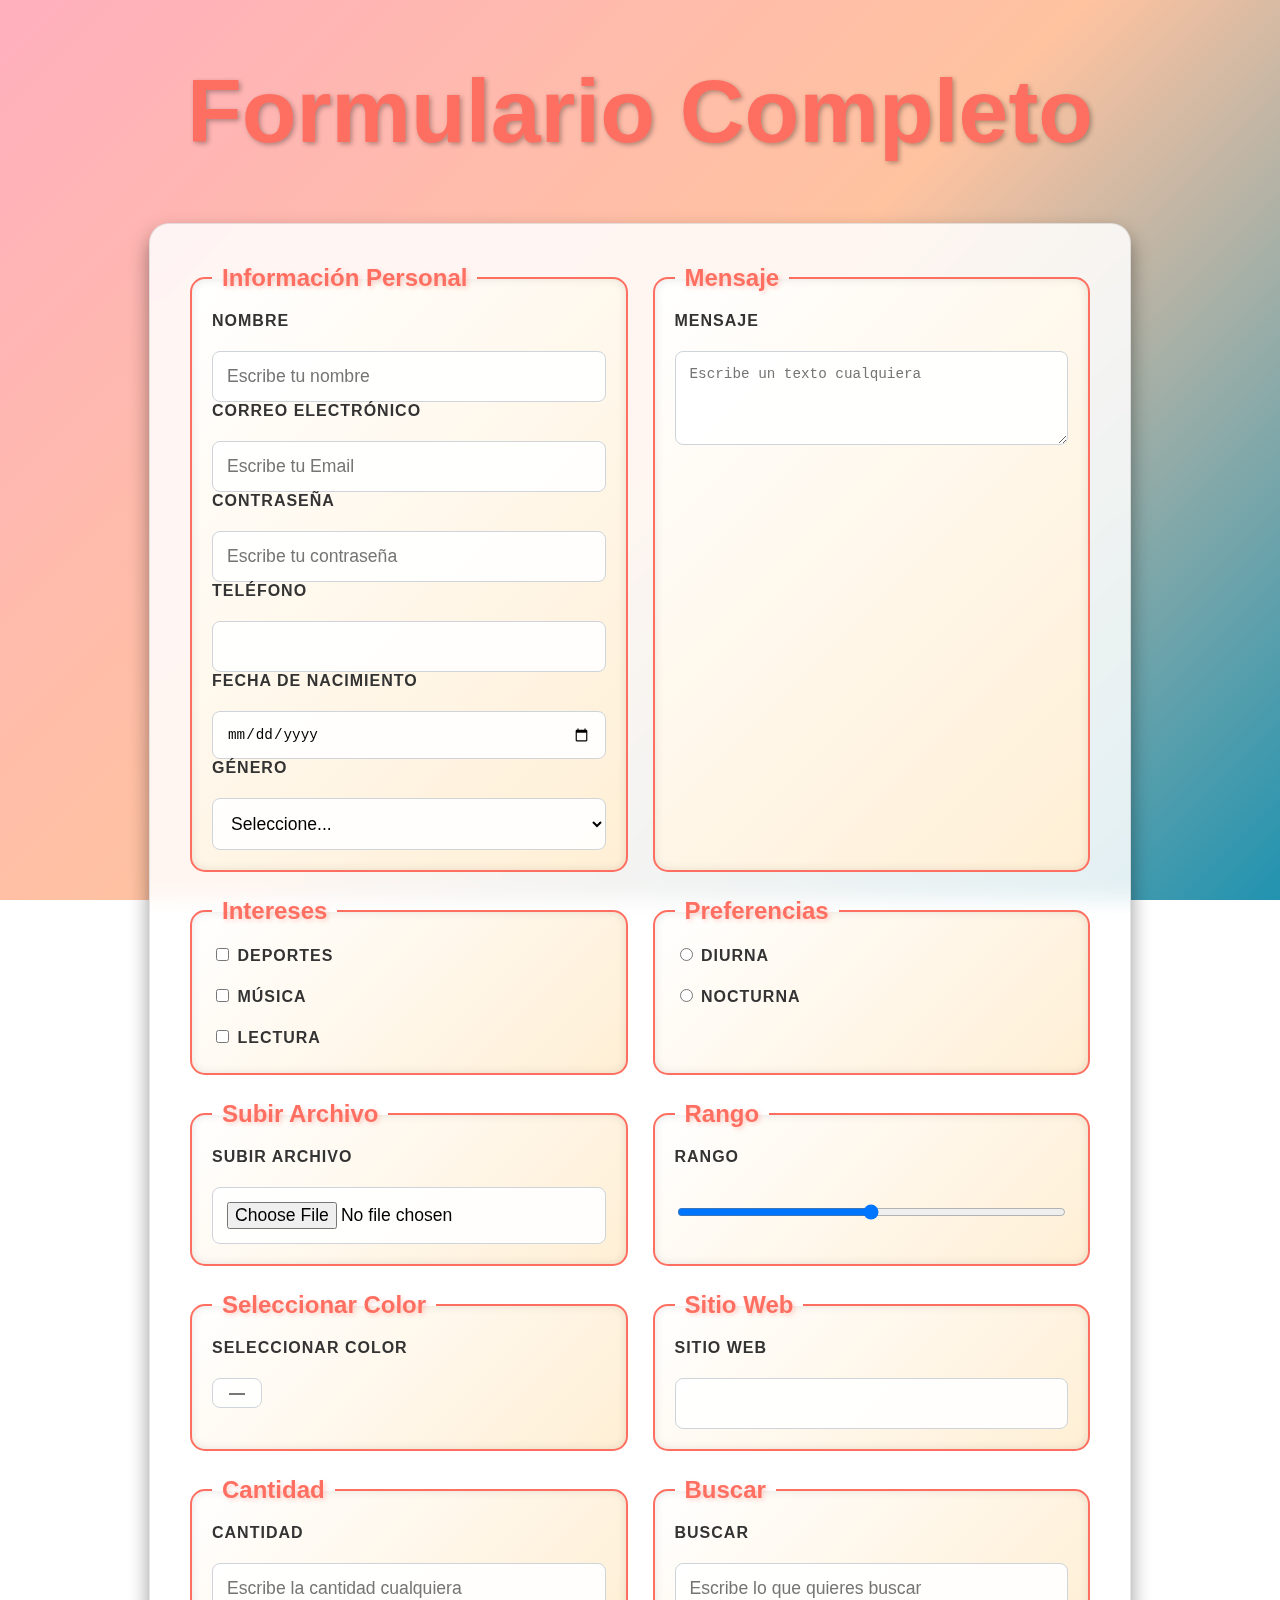
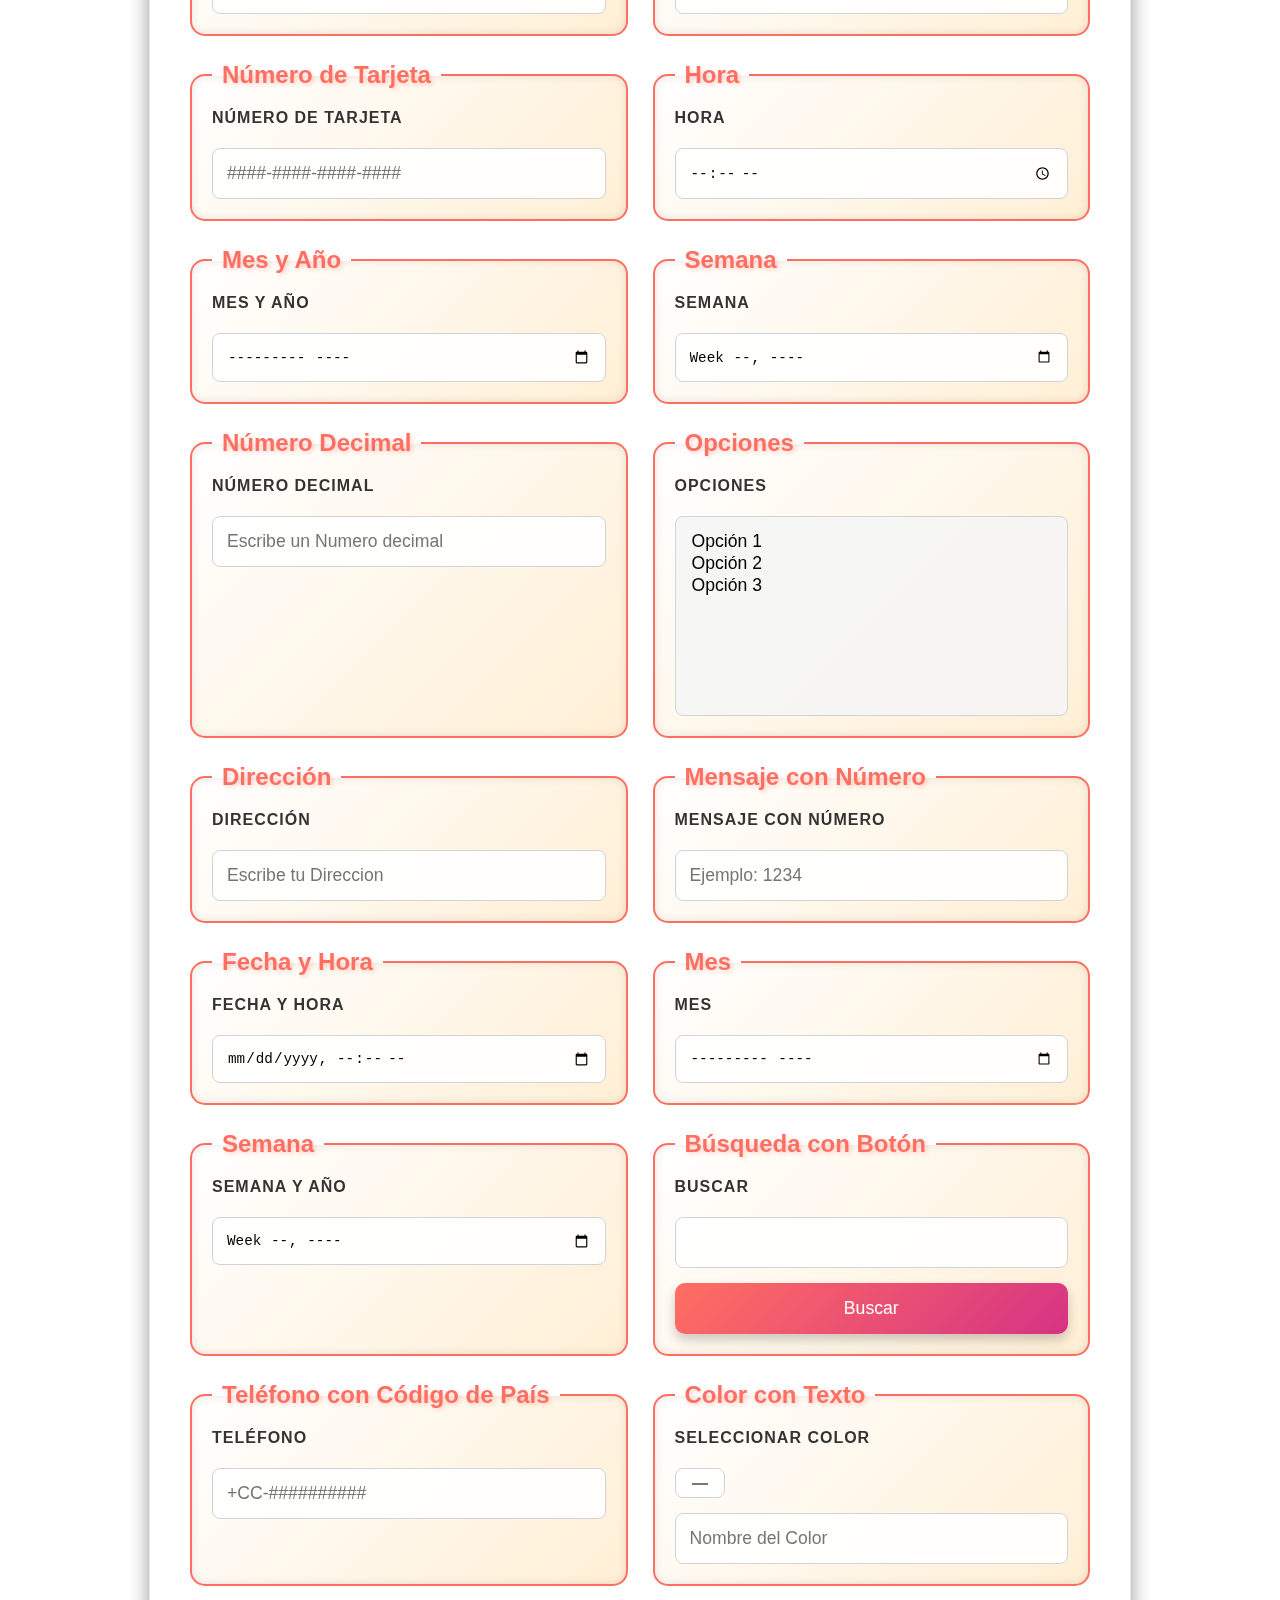
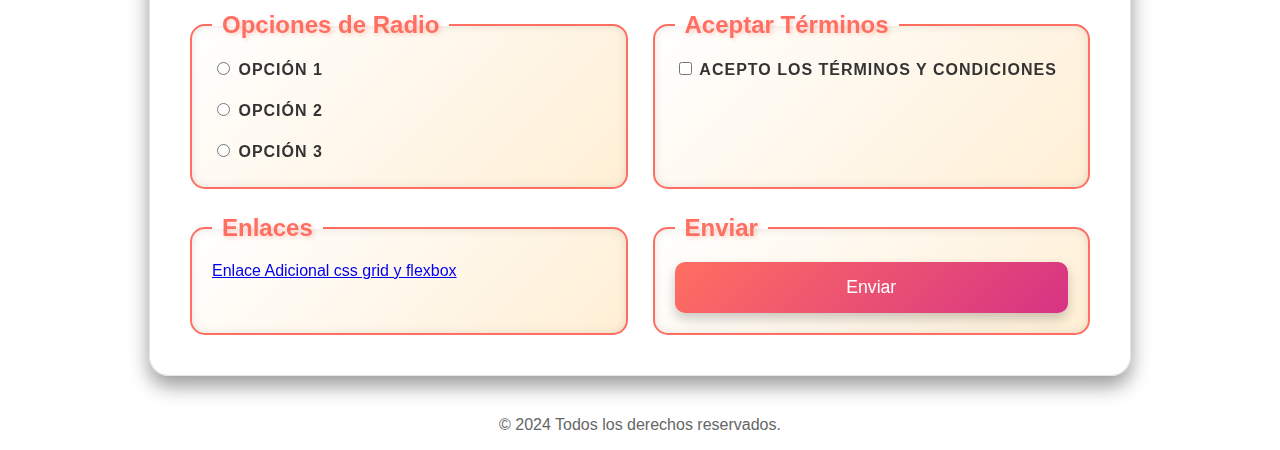
<file: index.html>
<!DOCTYPE html>
<html lang="es">
<head>
    <meta charset="UTF-8">
    <meta name="viewport" content="width=device-width, initial-scale=1.0">
    <title>Formulario Completo</title>
    <link rel="stylesheet" href="Style.css">
</head>
<body>
    
    <header>
        <h1>Formulario Completo</h1>
    </header>
    <main>
        <section class="container">
            <form action="#" method="post">
                <!-- Campo de texto -->
                <fieldset>
                    <legend>Información Personal</legend>
                    <div class="form-group">
                        <label for="nombre">Nombre</label>
                        <input type="text" id="nombre" name="nombre"  placeholder="Escribe tu nombre" required>
                    </div>

                    <!-- Campo de correo electrónico -->
                    <div class="form-group">
                        <label for="email">Correo Electrónico</label>
                        <input type="email" id="email" name="email" placeholder="Escribe tu Email" required>
                    </div>

                    <!-- Campo de contraseña -->
                    <div class="form-group">
                        <label for="password">Contraseña</label>
                        <input type="password" id="password" name="password" placeholder="Escribe tu contraseña"required>
                    </div>

                    <!-- Campo de número -->
                    <div class="form-group">
                        <label for="telefono">Teléfono</label>
                        <input type="tel" id="telefono" name="telefono" pattern="[0-9]{10}">
                    </div>

                    <!-- Campo de fecha -->
                    <div class="form-group">
                        <label for="fecha">Fecha de Nacimiento</label>
                        <input type="date" id="fecha" name="fecha">
                    </div>

                    <!-- Campo de selección -->
                    <div class="form-group">
                        <label for="genero">Género</label>
                        <select id="genero" name="genero">
                            <option value="">Seleccione...</option>
                            <option value="masculino">Masculino</option>
                            <option value="femenino">Femenino</option>
                            <option value="otro">Otro</option>
                        </select>
                    </div>
                </fieldset>

                <!-- Campo de área de texto -->
                <fieldset>
                    <legend>Mensaje</legend>
                    <div class="form-group">
                        <label for="mensaje">Mensaje</label>
                        <textarea id="mensaje" name="mensaje" rows="4" placeholder="Escribe un texto cualquiera"></textarea>
                    </div>
                </fieldset>

                <!-- Campos de selección múltiple -->
                <fieldset>
                    <legend>Intereses</legend>
                    <div class="form-group">
                        <label><input type="checkbox" name="intereses" value="deportes"> Deportes</label>
                        <label><input type="checkbox" name="intereses" value="musica"> Música</label>
                        <label><input type="checkbox" name="intereses" value="lectura"> Lectura</label>
                    </div>
                </fieldset>

                <!-- Botones de opción -->
                <fieldset>
                    <legend>Preferencias</legend>
                    <div class="form-group">
                        <label><input type="radio" name="preferencias" value="diurna"> Diurna</label>
                        <label><input type="radio" name="preferencias" value="nocturna"> Nocturna</label>
                    </div>
                </fieldset>

                <!-- Campo de archivo -->
                <fieldset>
                    <legend>Subir Archivo</legend>
                    <div class="form-group">
                        <label for="archivo">Subir Archivo</label>
                        <input type="file" id="archivo" name="archivo" placeholder="Sube tu archivo">
                    </div>
                </fieldset>

                <!-- Campo de rango -->
                <fieldset>
                    <legend>Rango</legend>
                    <div class="form-group">
                        <label for="rango">Rango</label>
                        <input type="range" id="rango" name="rango" min="0" max="100" step="1">
                    </div>
                </fieldset>

                <!-- Campo de color -->
                <fieldset>
                    <legend>Seleccionar Color</legend>
                    <div class="form-group">
                        <label for="color">Seleccionar Color</label>
                        <input type="color" id="color" name="color">
                    </div>
                </fieldset>

                <!-- Campo de URL -->
                <fieldset>
                    <legend>Sitio Web</legend>
                    <div class="form-group">
                        <label for="url">Sitio Web</label>
                        <input type="url" id="url" name="url">
                    </div>
                </fieldset>

                <!-- Campo de número con rango -->
                <fieldset>
                    <legend>Cantidad</legend>
                    <div class="form-group">
                        <label for="cantidad">Cantidad</label>
                        <input type="number" id="cantidad" name="cantidad" min="1" max="100" step="1"placeholder="Escribe la cantidad cualquiera">
                    </div>
                </fieldset>

                <!-- Campo de búsqueda -->
                <fieldset>
                    <legend>Buscar</legend>
                    <div class="form-group">
                        <label for="busqueda">Buscar</label>
                        <input type="search" id="busqueda" name="busqueda" placeholder="Escribe lo que quieres buscar">
                    </div>
                </fieldset>

                <!-- Campo de número con formato -->
                <fieldset>
                    <legend>Número de Tarjeta</legend>
                    <div class="form-group">
                        <label for="tarjeta">Número de Tarjeta</label>
                        <input type="text" id="tarjeta" name="tarjeta" pattern="\d{4}-\d{4}-\d{4}-\d{4}" placeholder="####-####-####-####">
                    </div>
                </fieldset>

                <!-- Campo de hora -->
                <fieldset>
                    <legend>Hora</legend>
                    <div class="form-group">
                        <label for="hora">Hora</label>
                        <input type="time" id="hora" name="hora">
                    </div>
                </fieldset>

                <!-- Campo de mes y año -->
                <fieldset>
                    <legend>Mes y Año</legend>
                    <div class="form-group">
                        <label for="mes-anio">Mes y Año</label>
                        <input type="month" id="mes-anio" name="mes-anio">
                    </div>
                </fieldset>

                <!-- Campo de semana -->
                <fieldset>
                    <legend>Semana</legend>
                    <div class="form-group">
                        <label for="semana">Semana</label>
                        <input type="week" id="semana" name="semana">
                    </div>
                </fieldset>

                <!-- Campo de número con decimales -->
                <fieldset>
                    <legend>Número Decimal</legend>
                    <div class="form-group">
                        <label for="decimal">Número Decimal</label>
                        <input type="number" id="decimal" name="decimal" step="0.01" placeholder="Escribe un Numero decimal">
                    </div>
                </fieldset>

                <!-- Campo de selección múltiple -->
                <fieldset>
                    <legend>Opciones</legend>
                    <div class="form-group">
                        <label for="opciones" >Opciones</label>
                        <select id="opciones" name="opciones[]" multiple>
                            <option value="opcion1">Opción 1</option>
                            <option value="opcion2">Opción 2</option>
                            <option value="opcion3">Opción 3</option>
                        </select>
                    </div>
                </fieldset>

                <!-- Campo de dirección -->
                <fieldset>
                    <legend>Dirección</legend>
                    <div class="form-group">
                        <label for="direccion" >Dirección</label>
                        <input type="text" id="direccion" name="direccion" placeholder="Escribe tu Direccion ">
                    </div>
                </fieldset>

                <!-- Campo de mensaje con número -->
                <fieldset>
                    <legend>Mensaje con Número</legend>
                    <div class="form-group">
                        <label for="mensaje-numero">Mensaje con Número</label>
                        <input type="text" id="mensaje-numero" name="mensaje-numero" placeholder="Ejemplo: 1234">
                    </div>
                </fieldset>

                <!-- Agregando más campos para duplicar opciones -->
                <!-- Campo de fecha y hora -->
                <fieldset>
                    <legend>Fecha y Hora</legend>
                    <div class="form-group">
                        <label for="fecha-hora">Fecha y Hora</label>
                        <input type="datetime-local" id="fecha-hora" name="fecha-hora">
                    </div>
                </fieldset>

                <!-- Campo de mes -->
                <fieldset>
                    <legend>Mes</legend>
                    <div class="form-group">
                        <label for="mes">Mes</label>
                        <input type="month" id="mes" name="mes">
                    </div>
                </fieldset>

                <!-- Campo de semana -->
                <fieldset>
                    <legend>Semana</legend>
                    <div class="form-group">
                        <label for="semana-ano">Semana y Año</label>
                        <input type="week" id="semana-ano" name="semana-ano">
                    </div>
                </fieldset>

                <!-- Campo de búsqueda con botón -->
                <fieldset>
                    <legend>Búsqueda con Botón</legend>
                    <div class="form-group">
                        <label for="busqueda-boton">Buscar</label>
                        <input type="search" id="busqueda-boton" name="busqueda-boton">
                        <button type="button">Buscar</button>
                    </div>
                </fieldset>

                <!-- Campo de número de teléfono con código de país -->
                <fieldset>
                    <legend>Teléfono con Código de País</legend>
                    <div class="form-group">
                        <label for="telefono-codigo">Teléfono</label>
                        <input type="tel" id="telefono-codigo" name="telefono-codigo" pattern="\+[0-9]{1,3}-[0-9]{10}" placeholder="+CC-##########">
                    </div>
                </fieldset>

                <!-- Campo de color con texto -->
                <fieldset>
                    <legend>Color con Texto</legend>
                    <div class="form-group">
                        <label for="color-texto">Seleccionar Color</label>
                        <input type="color" id="color-texto" name="color-texto">
                        <input type="text" id="color-nombre" name="color-nombre" placeholder="Nombre del Color">
                    </div>
                </fieldset>

                <!-- Campo de radio con etiquetas -->
                <fieldset>
                    <legend>Opciones de Radio</legend>
                    <div class="form-group">
                        <label><input type="radio" name="radio" value="opcion1"> Opción 1</label>
                        <label><input type="radio" name="radio" value="opcion2"> Opción 2</label>
                        <label><input type="radio" name="radio" value="opcion3"> Opción 3</label>
                    </div>
                </fieldset>

                <!-- Campo de chequeo -->
                <fieldset>
                    <legend>Aceptar Términos</legend>
                    <div class="form-group">
                        <label><input type="checkbox" name="terminos" required> Acepto los términos y condiciones</label>
                    </div>
                </fieldset>

                <!-- Campo de enlace -->
                <fieldset>
                    <legend>Enlaces</legend>
                    <div class="form-group">
                        <a href="https://andrewgo12.github.io/Css-Grid-y-Flecbox/">Enlace Adicional css grid y flexbox</a>
                    </div>
                </fieldset>

                <!-- Botón de envío -->
                <fieldset>
                    <legend>Enviar</legend>
                    <div class="form-group">
                        <button type="submit" placeholder="Presiona para enviar">Enviar</button>
                    </div>
                </fieldset>
            </form>
        </section>
        

    </main>
    <footer>
        <!-- Información adicional o derechos reservados -->
        <p>&copy; 2024 Todos los derechos reservados.</p>
    </footer>
</body>
</html>
</file>
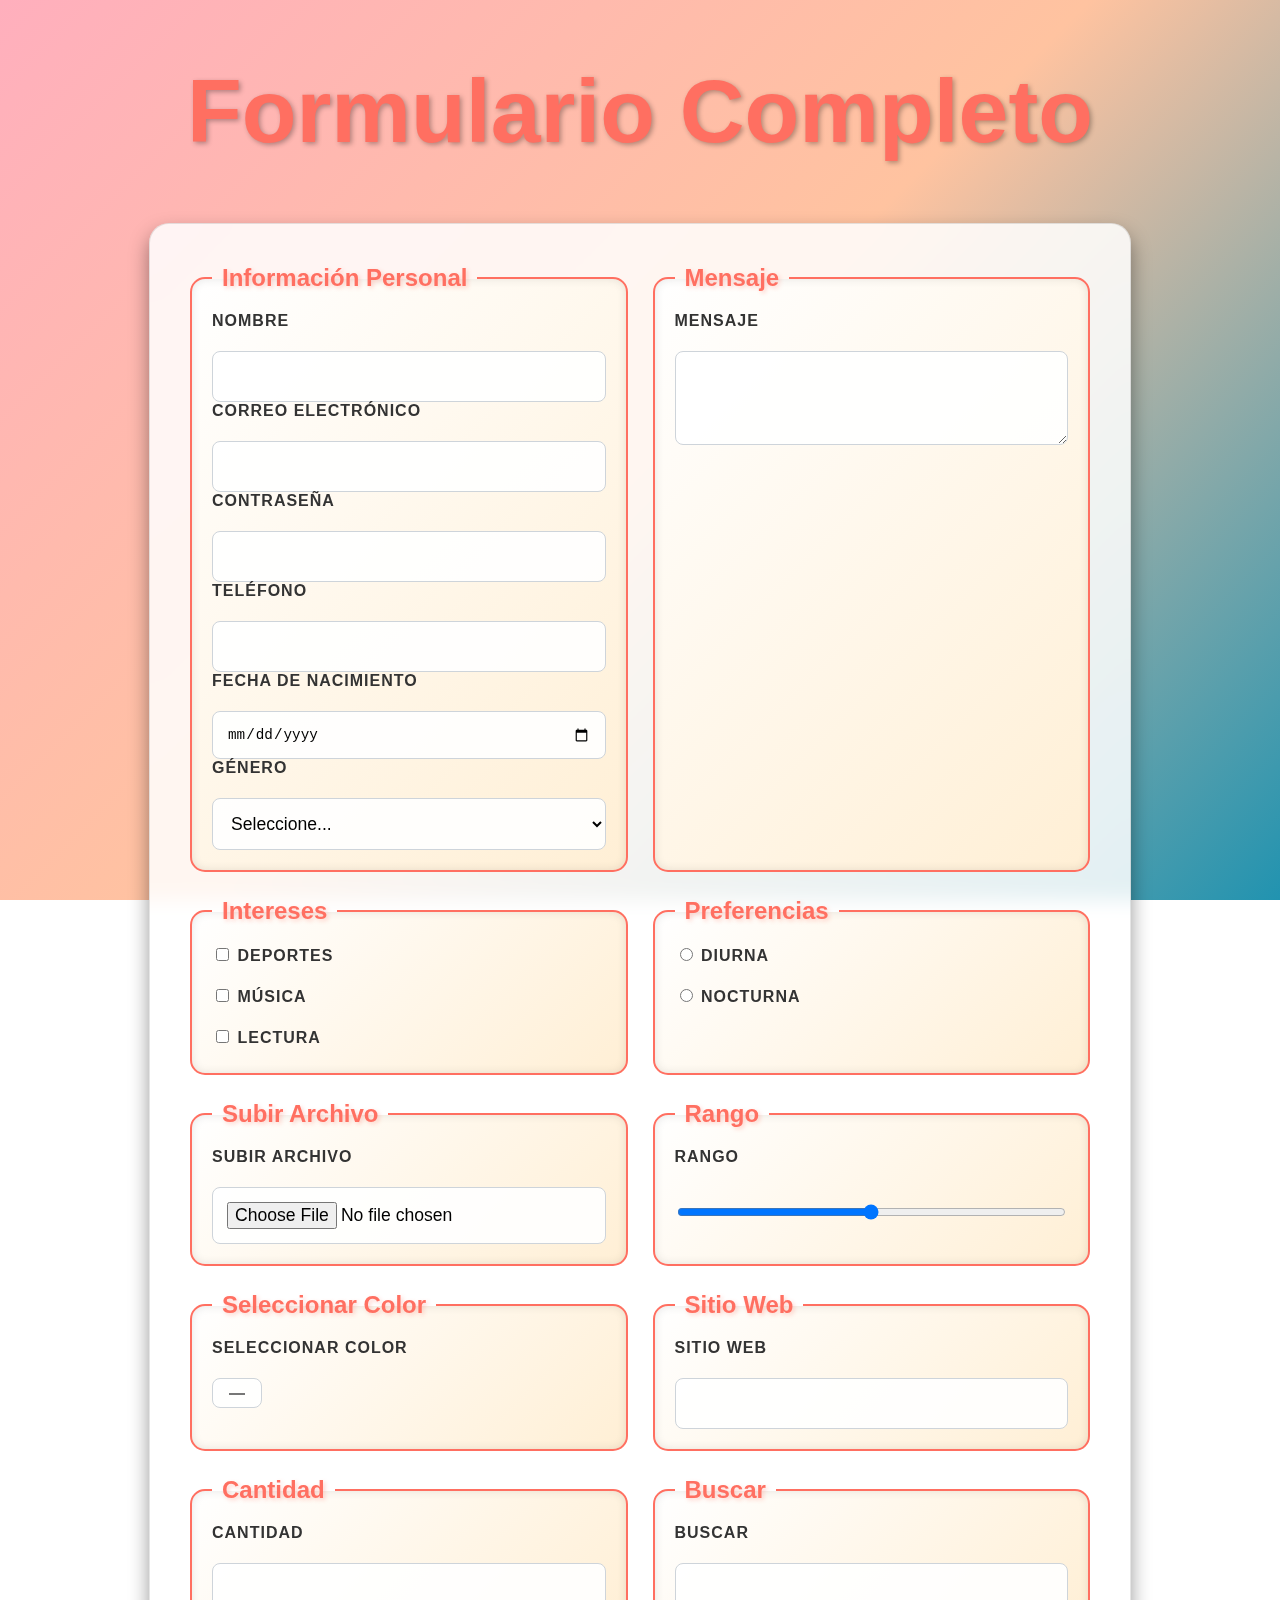
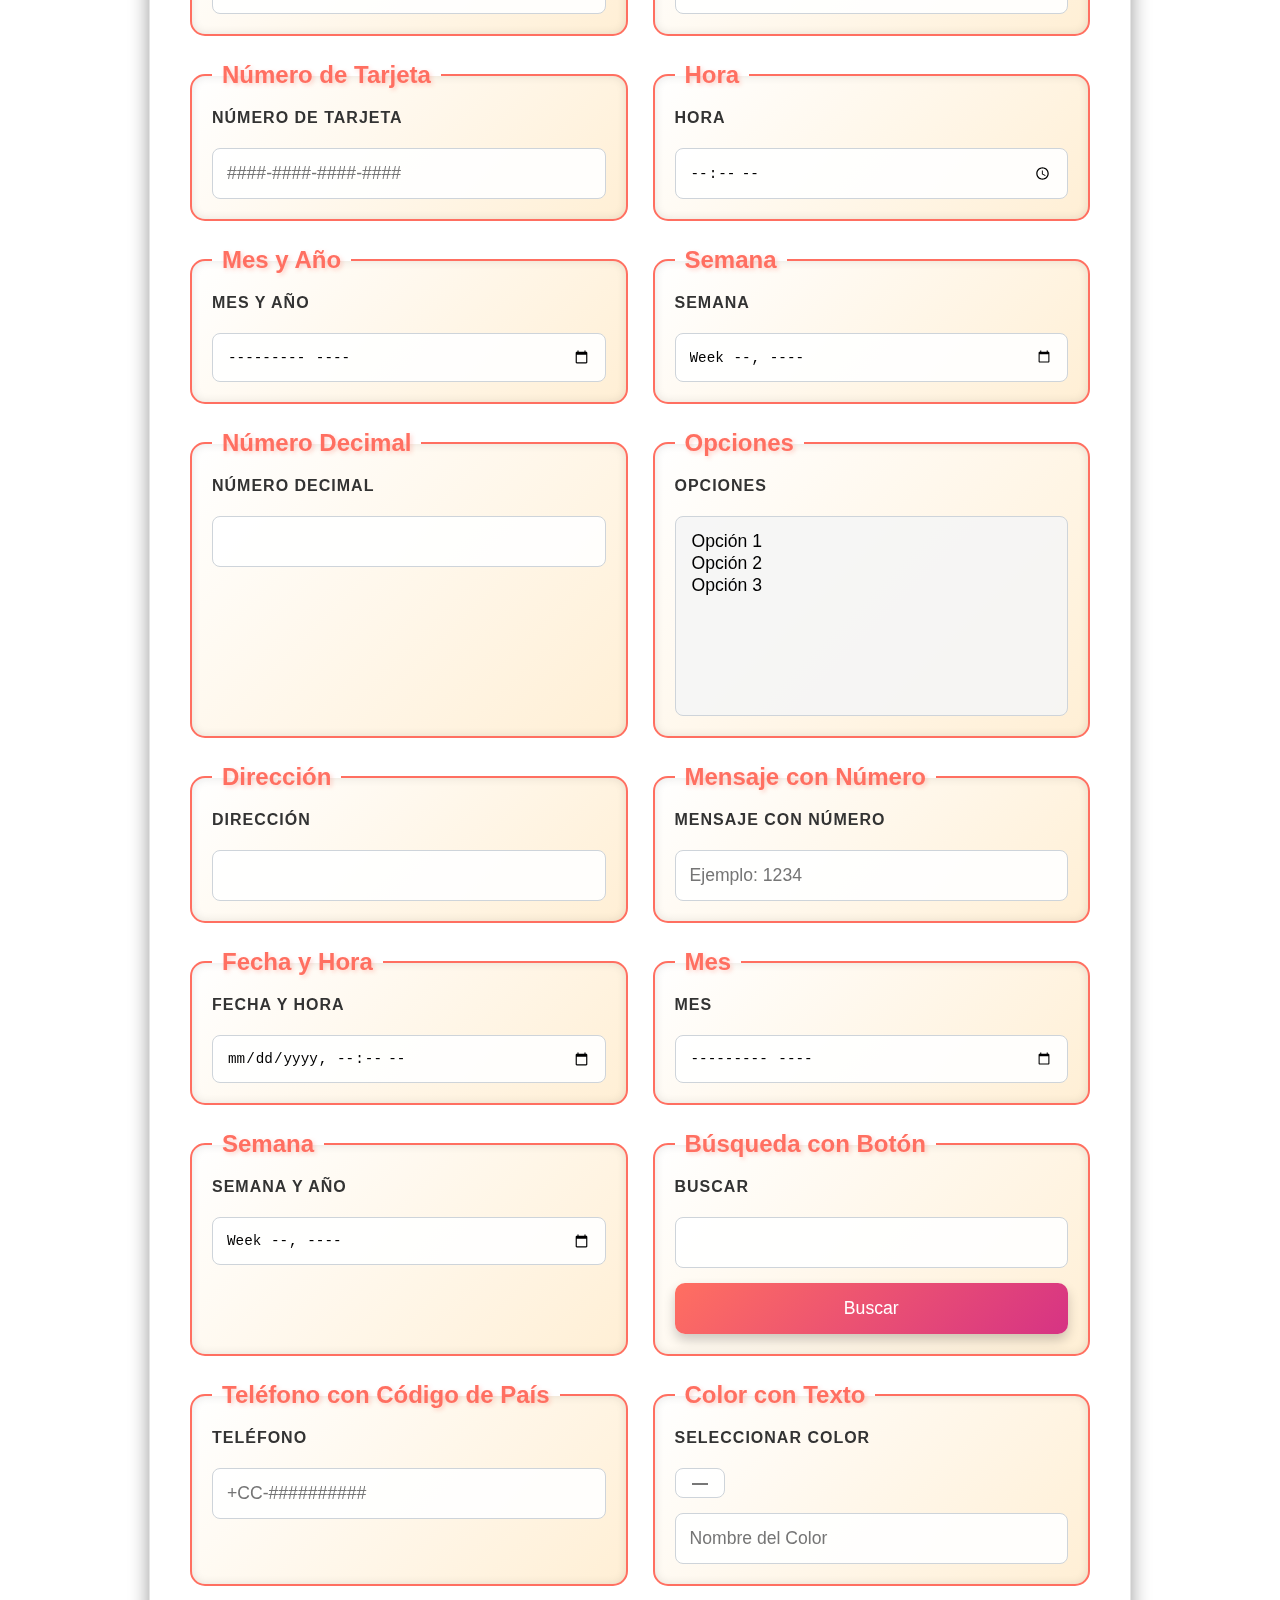
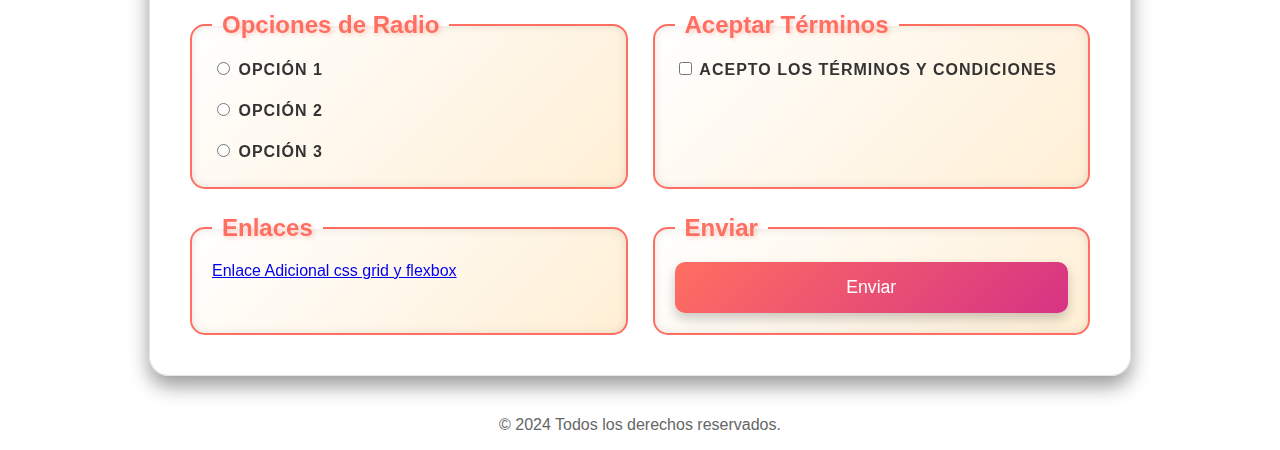
<file: formuladios.html>
<!DOCTYPE html>
<html lang="es">
<head>
    <meta charset="UTF-8">
    <meta name="viewport" content="width=device-width, initial-scale=1.0">
    <title>Formulario Completo</title>
    <link rel="stylesheet" href="Style.css">
</head>
<body>
    <header>
        <h1>Formulario Completo</h1>
    </header>
    <main>
        <section class="container">
            <form action="#" method="post">
                <!-- Campo de texto -->
                <fieldset>
                    <legend>Información Personal</legend>
                    <div class="form-group">
                        <label for="nombre">Nombre</label>
                        <input type="text" id="nombre" name="nombre" required>
                    </div>

                    <!-- Campo de correo electrónico -->
                    <div class="form-group">
                        <label for="email">Correo Electrónico</label>
                        <input type="email" id="email" name="email" required>
                    </div>

                    <!-- Campo de contraseña -->
                    <div class="form-group">
                        <label for="password">Contraseña</label>
                        <input type="password" id="password" name="password" required>
                    </div>

                    <!-- Campo de número -->
                    <div class="form-group">
                        <label for="telefono">Teléfono</label>
                        <input type="tel" id="telefono" name="telefono" pattern="[0-9]{10}">
                    </div>

                    <!-- Campo de fecha -->
                    <div class="form-group">
                        <label for="fecha">Fecha de Nacimiento</label>
                        <input type="date" id="fecha" name="fecha">
                    </div>

                    <!-- Campo de selección -->
                    <div class="form-group">
                        <label for="genero">Género</label>
                        <select id="genero" name="genero">
                            <option value="">Seleccione...</option>
                            <option value="masculino">Masculino</option>
                            <option value="femenino">Femenino</option>
                            <option value="otro">Otro</option>
                        </select>
                    </div>
                </fieldset>

                <!-- Campo de área de texto -->
                <fieldset>
                    <legend>Mensaje</legend>
                    <div class="form-group">
                        <label for="mensaje">Mensaje</label>
                        <textarea id="mensaje" name="mensaje" rows="4"></textarea>
                    </div>
                </fieldset>

                <!-- Campos de selección múltiple -->
                <fieldset>
                    <legend>Intereses</legend>
                    <div class="form-group">
                        <label><input type="checkbox" name="intereses" value="deportes"> Deportes</label>
                        <label><input type="checkbox" name="intereses" value="musica"> Música</label>
                        <label><input type="checkbox" name="intereses" value="lectura"> Lectura</label>
                    </div>
                </fieldset>

                <!-- Botones de opción -->
                <fieldset>
                    <legend>Preferencias</legend>
                    <div class="form-group">
                        <label><input type="radio" name="preferencias" value="diurna"> Diurna</label>
                        <label><input type="radio" name="preferencias" value="nocturna"> Nocturna</label>
                    </div>
                </fieldset>

                <!-- Campo de archivo -->
                <fieldset>
                    <legend>Subir Archivo</legend>
                    <div class="form-group">
                        <label for="archivo">Subir Archivo</label>
                        <input type="file" id="archivo" name="archivo">
                    </div>
                </fieldset>

                <!-- Campo de rango -->
                <fieldset>
                    <legend>Rango</legend>
                    <div class="form-group">
                        <label for="rango">Rango</label>
                        <input type="range" id="rango" name="rango" min="0" max="100" step="1">
                    </div>
                </fieldset>

                <!-- Campo de color -->
                <fieldset>
                    <legend>Seleccionar Color</legend>
                    <div class="form-group">
                        <label for="color">Seleccionar Color</label>
                        <input type="color" id="color" name="color">
                    </div>
                </fieldset>

                <!-- Campo de URL -->
                <fieldset>
                    <legend>Sitio Web</legend>
                    <div class="form-group">
                        <label for="url">Sitio Web</label>
                        <input type="url" id="url" name="url">
                    </div>
                </fieldset>

                <!-- Campo de número con rango -->
                <fieldset>
                    <legend>Cantidad</legend>
                    <div class="form-group">
                        <label for="cantidad">Cantidad</label>
                        <input type="number" id="cantidad" name="cantidad" min="1" max="100" step="1">
                    </div>
                </fieldset>

                <!-- Campo de búsqueda -->
                <fieldset>
                    <legend>Buscar</legend>
                    <div class="form-group">
                        <label for="busqueda">Buscar</label>
                        <input type="search" id="busqueda" name="busqueda">
                    </div>
                </fieldset>

                <!-- Campo de número con formato -->
                <fieldset>
                    <legend>Número de Tarjeta</legend>
                    <div class="form-group">
                        <label for="tarjeta">Número de Tarjeta</label>
                        <input type="text" id="tarjeta" name="tarjeta" pattern="\d{4}-\d{4}-\d{4}-\d{4}" placeholder="####-####-####-####">
                    </div>
                </fieldset>

                <!-- Campo de hora -->
                <fieldset>
                    <legend>Hora</legend>
                    <div class="form-group">
                        <label for="hora">Hora</label>
                        <input type="time" id="hora" name="hora">
                    </div>
                </fieldset>

                <!-- Campo de mes y año -->
                <fieldset>
                    <legend>Mes y Año</legend>
                    <div class="form-group">
                        <label for="mes-anio">Mes y Año</label>
                        <input type="month" id="mes-anio" name="mes-anio">
                    </div>
                </fieldset>

                <!-- Campo de semana -->
                <fieldset>
                    <legend>Semana</legend>
                    <div class="form-group">
                        <label for="semana">Semana</label>
                        <input type="week" id="semana" name="semana">
                    </div>
                </fieldset>

                <!-- Campo de número con decimales -->
                <fieldset>
                    <legend>Número Decimal</legend>
                    <div class="form-group">
                        <label for="decimal">Número Decimal</label>
                        <input type="number" id="decimal" name="decimal" step="0.01">
                    </div>
                </fieldset>

                <!-- Campo de selección múltiple -->
                <fieldset>
                    <legend>Opciones</legend>
                    <div class="form-group">
                        <label for="opciones">Opciones</label>
                        <select id="opciones" name="opciones[]" multiple>
                            <option value="opcion1">Opción 1</option>
                            <option value="opcion2">Opción 2</option>
                            <option value="opcion3">Opción 3</option>
                        </select>
                    </div>
                </fieldset>

                <!-- Campo de dirección -->
                <fieldset>
                    <legend>Dirección</legend>
                    <div class="form-group">
                        <label for="direccion">Dirección</label>
                        <input type="text" id="direccion" name="direccion">
                    </div>
                </fieldset>

                <!-- Campo de mensaje con número -->
                <fieldset>
                    <legend>Mensaje con Número</legend>
                    <div class="form-group">
                        <label for="mensaje-numero">Mensaje con Número</label>
                        <input type="text" id="mensaje-numero" name="mensaje-numero" placeholder="Ejemplo: 1234">
                    </div>
                </fieldset>

                <!-- Agregando más campos para duplicar opciones -->
                <!-- Campo de fecha y hora -->
                <fieldset>
                    <legend>Fecha y Hora</legend>
                    <div class="form-group">
                        <label for="fecha-hora">Fecha y Hora</label>
                        <input type="datetime-local" id="fecha-hora" name="fecha-hora">
                    </div>
                </fieldset>

                <!-- Campo de mes -->
                <fieldset>
                    <legend>Mes</legend>
                    <div class="form-group">
                        <label for="mes">Mes</label>
                        <input type="month" id="mes" name="mes">
                    </div>
                </fieldset>

                <!-- Campo de semana -->
                <fieldset>
                    <legend>Semana</legend>
                    <div class="form-group">
                        <label for="semana-ano">Semana y Año</label>
                        <input type="week" id="semana-ano" name="semana-ano">
                    </div>
                </fieldset>

                <!-- Campo de búsqueda con botón -->
                <fieldset>
                    <legend>Búsqueda con Botón</legend>
                    <div class="form-group">
                        <label for="busqueda-boton">Buscar</label>
                        <input type="search" id="busqueda-boton" name="busqueda-boton">
                        <button type="button">Buscar</button>
                    </div>
                </fieldset>

                <!-- Campo de número de teléfono con código de país -->
                <fieldset>
                    <legend>Teléfono con Código de País</legend>
                    <div class="form-group">
                        <label for="telefono-codigo">Teléfono</label>
                        <input type="tel" id="telefono-codigo" name="telefono-codigo" pattern="\+[0-9]{1,3}-[0-9]{10}" placeholder="+CC-##########">
                    </div>
                </fieldset>

                <!-- Campo de color con texto -->
                <fieldset>
                    <legend>Color con Texto</legend>
                    <div class="form-group">
                        <label for="color-texto">Seleccionar Color</label>
                        <input type="color" id="color-texto" name="color-texto">
                        <input type="text" id="color-nombre" name="color-nombre" placeholder="Nombre del Color">
                    </div>
                </fieldset>

                <!-- Campo de radio con etiquetas -->
                <fieldset>
                    <legend>Opciones de Radio</legend>
                    <div class="form-group">
                        <label><input type="radio" name="radio" value="opcion1"> Opción 1</label>
                        <label><input type="radio" name="radio" value="opcion2"> Opción 2</label>
                        <label><input type="radio" name="radio" value="opcion3"> Opción 3</label>
                    </div>
                </fieldset>

                <!-- Campo de chequeo -->
                <fieldset>
                    <legend>Aceptar Términos</legend>
                    <div class="form-group">
                        <label><input type="checkbox" name="terminos" required> Acepto los términos y condiciones</label>
                    </div>
                </fieldset>

                <!-- Campo de enlace -->
                <fieldset>
                    <legend>Enlaces</legend>
                    <div class="form-group">
                        <a href="https://andrewgo12.github.io/Css-Grid-y-Flecbox/">Enlace Adicional css grid y flexbox</a>
                    </div>
                </fieldset>

                <!-- Botón de envío -->
                <fieldset>
                    <legend>Enviar</legend>
                    <div class="form-group">
                        <button type="submit">Enviar</button>
                    </div>
                </fieldset>
            </form>
        </section>
    </main>
    <footer>
        <!-- Información adicional o derechos reservados -->
        <p>&copy; 2024 Todos los derechos reservados.</p>
    </footer>
</body>
</html>
</file>
<file: Style.css>
/* Estilo general para el cuerpo de la página */
body {
    font-family: 'Segoe UI', Tahoma, Geneva, Verdana, sans-serif;
    margin: 0;
    padding: 0;
    background: linear-gradient(135deg, #ffafbd 0%, #ffc3a0 50%, #2193b0 100%);
    display: block; /* Cambiado de flex a block */
    min-height: 100vh;
    background-attachment: fixed;
    overflow-x: hidden; /* Solo oculta el desbordamiento horizontal */
    animation: gradientShift 8s ease infinite;
}

/* Animación de fondo dinámico */
@keyframes gradientShift {
    0% { background-position: 0% 50%; }
    50% { background-position: 100% 50%; }
    100% { background-position: 0% 50%; }
}

/* Estilo del contenedor principal */
.container {
    background: rgba(255, 255, 255, 0.85);
    border-radius: 20px;
    box-shadow: 0 10px 20px rgba(0, 0, 0, 0.4);
    padding: 40px;
    width: 90%; 
    max-width: 900px;
    margin: 20px auto;
    backdrop-filter: blur(10px);
    border: 1px solid rgba(0, 0, 0, 0.1);
    animation: fadeIn 1s ease-out;
}

@keyframes fadeIn {
    from { opacity: 0; transform: scale(0.9); }
    to { opacity: 1; transform: scale(1); }
}

/* Estilo del formulario */
form {
    display: grid;
    grid-template-columns: 1fr 1fr;
    grid-gap: 25px;
}

/* Estilo para los fieldsets */
fieldset {
    border: 2px solid #ff6f61;
    border-radius: 15px;
    padding: 20px;
    margin: 0;
    background: linear-gradient(135deg, #ffffff 0%, #ffefd5 100%);
    box-shadow: inset 0 0 10px rgba(0, 0, 0, 0.1);
    transition: transform 0.3s ease, box-shadow 0.3s ease;
}

fieldset:hover {
    transform: scale(1.05);
    box-shadow: 0 8px 15px rgba(0, 0, 0, 0.3);
}

/* Estilo del legend dentro de fieldsets */
legend {
    font-weight: bold;
    font-size: 1.5em;
    color: #ff6f61;
    padding: 0 10px;
    text-shadow: 2px 2px 4px rgba(255, 111, 97, 0.3);
}

/* Estilo para los grupos de formulario */
.form-group {
    display: flex;
    flex-direction: column;
    gap: 15px;
}

/* Estilo para las etiquetas */
label {
    margin-bottom: 6px;
    font-weight: bold;
    color: #333;
    text-transform: uppercase;
    letter-spacing: 1px;
}

/* Estilo para los campos de entrada */
input, select, textarea {
    padding: 14px;
    border: 1px solid #ced4da;
    border-radius: 8px;
    font-size: 1.1em;
    transition: border-color 0.3s ease, box-shadow 0.3s ease, transform 0.3s ease;
    background: rgba(255, 255, 255, 0.9);
}

input:focus, select:focus, textarea:focus {
    border-color: #ff6f61;
    box-shadow: 0 0 8px rgba(255, 111, 97, 0.5);
    transform: translateY(-2px);
}

/* Estilo específico para los campos de selección múltiple */
select[multiple] {
    height: 200px;
    background-color: rgba(245, 245, 245, 0.9);
}

/* Estilo para el botón de envío */
button {
    background: linear-gradient(135deg, #ff6f61 0%, #d63384 100%);
    color: #ffffff;
    border: none;
    border-radius: 10px;
    padding: 15px;
    font-size: 1.1em;
    cursor: pointer;
    transition: background 0.4s ease, transform 0.3s ease;
    box-shadow: 0 6px 12px rgba(0, 0, 0, 0.2);
    position: relative;
    overflow: hidden;
}

button:hover {
    background: linear-gradient(135deg, #d63384 0%, #9b2060 100%);
    transform: translateY(-3px);
}

button:active {
    transform: translateY(0);
}

/* Estilo del header */
header {
    text-align: center;
    margin-bottom: 40px;
    color: #ff6f61;
    font-size: 2.8em;
    font-weight: bold;
    text-shadow: 2px 2px 5px rgba(0, 0, 0, 0.3);
}

/* Estilo del footer */
footer {
    text-align: center;
    margin-top: 40px;
    font-size: 1em;
    color: #666;
}

/* Ajustes para campos que deben ocupar toda la columna */
.full-width {
    grid-column: span 2;
}

/* Ajustes específicos para campos de texto largo */
textarea {
    grid-column: span 2;
    resize: vertical;
    background-color: rgba(255, 255, 255, 0.9);
}

input[type="file"] {
    grid-column: span 2;
}

/* Estilos responsivos */
@media (max-width: 768px) {
    form {
        grid-template-columns: 1fr;
    }

    /* Ajustes específicos para campos en dispositivos móviles */
    .full-width {
        grid-column: span 1;
    }
}

    /* Ajustes específicos para campos en dispositivos móviles */
    .full-width {
        grid-column: span 1;
    }
}
</file>
